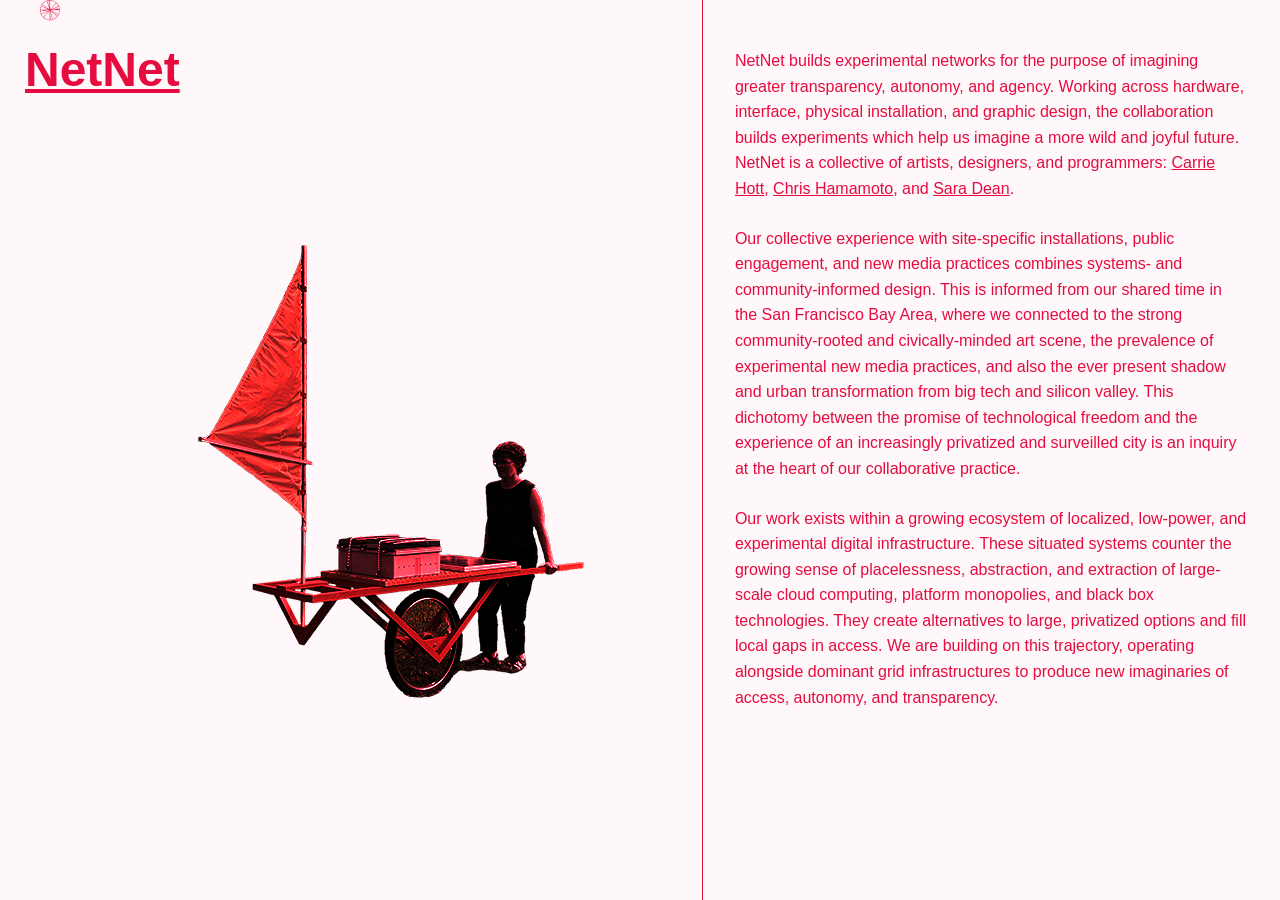
<file: index.html>
<!DOCTYPE html>
<html lang="en">
    <head>
        <meta charset="utf-8">
        <meta http-equiv="X-UA-Compatible" content="IE=edge">
        <title>NetNet</title>
        <link rel="icon" href="img/netnet.png">
        <meta name="description" content="">
        <meta name="viewport" content="width=device-width, initial-scale=1">
        <link rel="stylesheet" href="css/style.css">
    </head>
    <body>
               
            <h1 id="name">
                <a href="index.html">NetNet</a>
            </h1>
       
        <div id="title">
            <div id="net">
            <img src="img/netnet.png" alt="NetNet icon">
        </div>
      </div>

      <main>

        <div id="images">
            <a href="radiostation.html">
                <img src="img/MobileRadioIcon_Pink.png" alt="NetNet icon" id="cartimg">
            </a>

        </div>


      <div id="content">

        <p>NetNet builds experimental networks for the purpose of imagining greater transparency, autonomy, and agency. Working across hardware, interface, physical installation, and graphic design, the collaboration builds experiments which help us imagine a more wild and joyful future. NetNet is a collective of artists, designers, and programmers: <a href="https://carriehott.com"target="_blank">Carrie Hott</a>, <a href="http://chrishamamoto.com/" target="_blank">Chris Hamamoto</a>, and <a href="https://ifthen.studio/" target="_blank">Sara Dean</a>. </p>

        <p>Our collective experience with site-specific installations, public engagement, and new media practices combines systems- and community-informed design. This is informed from our shared time in the San Francisco Bay Area, where we connected to the strong community-rooted and civically-minded art scene, the prevalence of experimental new media practices, and also the ever present shadow and urban transformation from big tech and silicon valley. This dichotomy between the promise of technological freedom and the experience of an increasingly privatized and surveilled city is an inquiry at the heart of our collaborative practice.
        </p>

        <p>Our work exists within a growing ecosystem of localized, low-power, and experimental digital infrastructure. These situated systems counter the growing sense of placelessness, abstraction, and extraction of large-scale cloud computing, platform monopolies, and black box technologies. They create alternatives to large, privatized options and fill local gaps in access. We are building on this trajectory, operating alongside dominant grid infrastructures to produce new imaginaries of access, autonomy, and transparency.</p>
      
    </div>
        </main>

    </body>
</html>
</file>
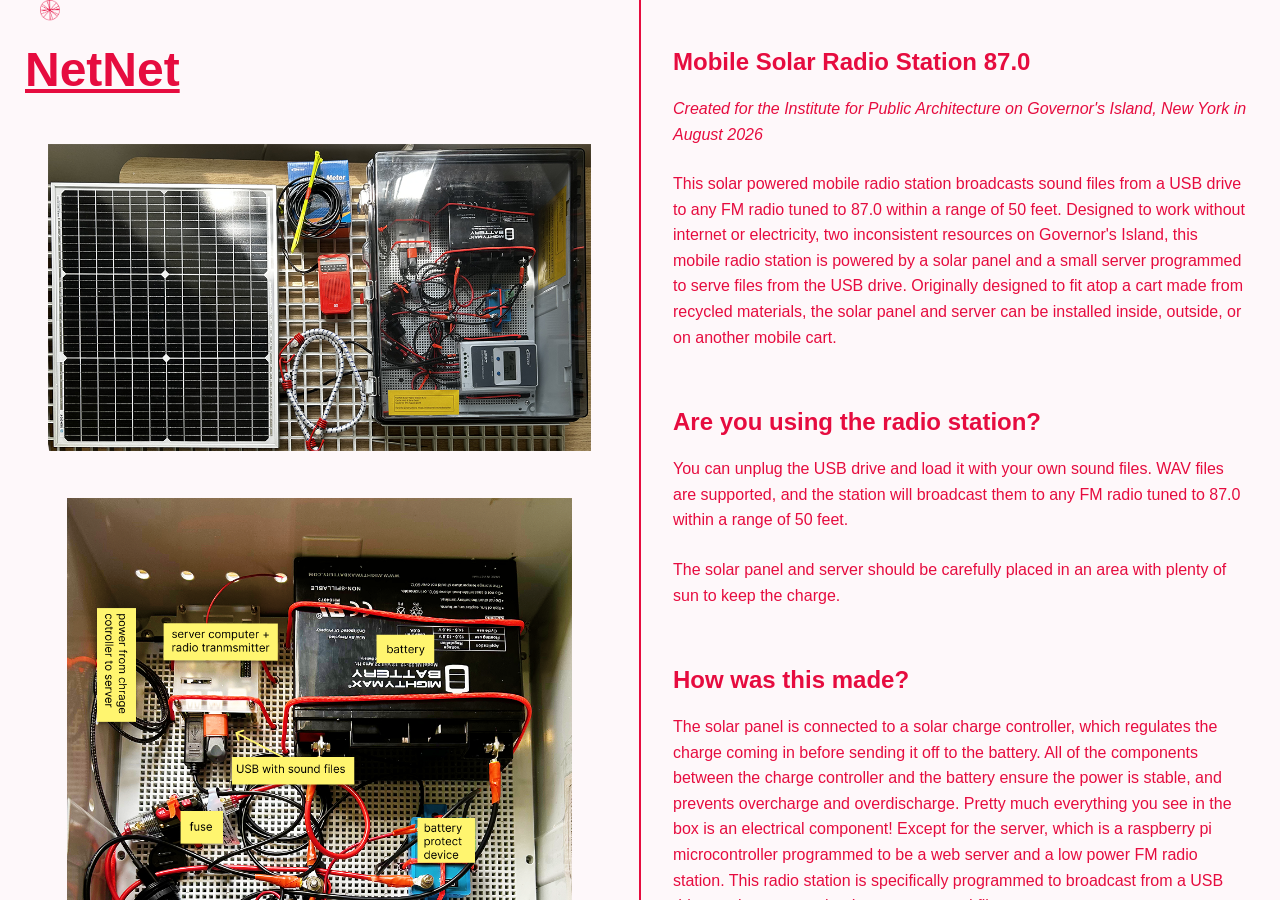
<file: radiostation.html>
<!DOCTYPE html>
<html lang="en">
    <head>
        <meta charset="utf-8">
        <meta http-equiv="X-UA-Compatible" content="IE=edge">
        <title>NetNet</title>
        <link rel="icon" href="img/netnet.png">
        <meta name="description" content="">
        <meta name="viewport" content="width=device-width, initial-scale=1">
        <link rel="stylesheet" href="css/style.css">
    </head>
    <body>
          
            <h1 id="name">
                <a href="index.html">NetNet</a>
            </h1>
         
       
        <div id="title">
             <div id="net">
            <img src="img/netnet.png" alt="NetNet icon">
        </div>
      </div>

      <main>

        <div id="mobile_description">
            <h2>Mobile Solar Radio Station 87.0</h2>
        <p class="small">
            <i>Created for the Institute for Public Architecture on Governor's Island, New York in August 2026</i>
        </p>
        <p class="small">This solar powered mobile radio station broadcasts sound files from a USB drive to any FM radio tuned to 87.0 within a range of 50 feet. Designed to work without internet or electricity, two inconsistent resources on Governor's Island, this mobile radio station is powered by a solar panel and a small server programmed to serve files from the USB drive. Originally designed to fit atop a cart made from recycled materials, the solar panel and server can be installed inside, outside, or on another mobile cart.</p>
          <h2>Are you using the radio station?</h2>
          <p> Jump to further information <a href="#content">here</a></p>
        </div>

        <div id="radioimages">
            <img src="img/RadioServer.png" alt="NetNet icon" width="500px" height="auto" class="radioimg">

                <img src="img/serverdiagram.png" alt="NetNet icon" width="500px" height="auto" class="radioimg">

            <img src="img/MobileRadioLeft.gif" alt="NetNet icon" width="500px" height="auto" class="radioimg">

                 <img src="img/MobileRadio_Top.jpg" alt="NetNet icon" width="500px" height="auto" class="radioimg">


            <img src="img/StandingRadio.gif" alt="NetNet icon" width="500px" height="auto" class="radioimg">

           <video autoplay loop controls width="500px" height="auto" class="radioimg">
                <source src="img/RadioOverview_2.mp4" type="video/mp4">
            </video >

                      <img src="img/MobileRadioRight.gif" alt="NetNet icon" width="500px" height="auto" class="radioimg">
        </div>


      <div id="content">

        <h2>Mobile Solar Radio Station 87.0</h2>
        <p class="small"><i>Created for the Institute for Public Architecture on Governor's Island, New York in August 2026</i></p>
        <p class="small"></p>
        <p>This solar powered mobile radio station broadcasts sound files from a USB drive to any FM radio tuned to 87.0 within a range of 50 feet. Designed to work without internet or electricity, two inconsistent resources on Governor's Island, this mobile radio station is powered by a solar panel and a small server programmed to serve files from the USB drive. Originally designed to fit atop a cart made from recycled materials, the solar panel and server can be installed inside, outside, or on another mobile cart.</p>
        <br>
        <h2>Are you using the radio station?</h2>
        <p>You can unplug the USB drive and load it with your own sound files. WAV files are supported, and the station will broadcast them to any FM radio tuned to 87.0 within a range of 50 feet.</p>
        <p>The solar panel and server should be carefully placed in an area with plenty of sun to keep the charge.</p>
        <br>
        <h2>How was this made?</h2>
        <p>The solar panel is connected to a solar charge controller, which regulates the charge coming in before sending it off to the battery. All of the components between the charge controller and the battery ensure the power is stable, and prevents overcharge and overdischarge. Pretty much everything you see in the box is an electrical component! Except for the server, which is a raspberry pi microcontroller programmed to be a web server and a low power FM radio station. This radio station is specifically programmed to broadcast from a USB drive so that you can load your own sound files.</p>
        <br>
        <h2>Credits</h2>
        <p>Made with support from the <a href="https://instituteforpublicarchitecture.org/" target="_blank">Institute for Public Architecture</a></p>
        <p>Server guidance from <a href="solarprotocol.net/guides.html" target="_blank">Solar Protocol</a> and <a href="https://lowcarbonmethods.com/local/zine" target="_blank"> Powered Media</a></p>
        <p>FM Radio Transmitter guidance from <a href="https://github.com/ChristopheJacquet/PiFmRds/blob/master/README.md" target="_blank">PiFMRds</a></p>

    </div>
        </main>

    </body>
</html>
</file>
<file: css/style.css>
html, body {
    margin: 0;
    padding: 0;
}

html {
    font-size: 100%;
}

*, *:before, *:after {
    box-sizing: border-box;
}   

body {
    font-family: Verdana, Geneva, Tahoma, sans-serif; 
    background-color: #fef8fa;
    color: #333;
}

main {
    display: flex;
    flex-direction: row;
    height: 100vh;
    width: 100%;
}

#images {
   margin-top: 15%;
   margin-left: 10%;
   padding: 1%; 
    width: 50%;

}

#radioimages {
    padding-top: 10%; 
    width: 50%;
    height: 100vh;
    display: flex;
    flex-direction: column;
    justify-content: space-between;
    align-items: center;
    border-right: #e60c3f 1px solid;
      overflow-y: auto;
}
    

.radioimg {
    width: 85%;
    margin: 1rem 0;
}

#cartimg {
    max-width: 100%;
    margin: 1rem 0;
}

#cartimg:hover {
    opacity: 0.5; 
}

h2  {
    color: #e60c3f;
    font-size: 1.5rem;
    margin-top: 1rem;
}

#mobile_description {
    display: none;
}

#content {
    padding: 2rem;
    width: 50%;
    height: 100vh; 
    overflow-y: auto;
    border-left: #e60c3f 1px solid;
}

#content p {
    color: #e60c3f;
    font-size: 1rem;
    line-height: 1.6;
    margin-bottom: 1.5rem;
}

#title {
    text-align: center;
    color: #e60c3f;
    width: 50%; 
    height: 100vh; 
    position: fixed;
    z-index: -5; 
}

 #radioimg:hover {
    border: 1px solid #e60c3f;
 } 



a {
    color: #e60c3f;
    text-decoration: underline;
}

#net {
    position: absolute;
    width: 100px;
    animation: netmap-x 10s linear infinite alternate, netmap-y 10s linear infinite alternate;  
}

#name {
    color: #e60c3f;
    font-size: 3rem;
    position: fixed; 
    top: 10px; 
    left: 25px; 
    width: 50%;
    z-index: 1000;
    text-decoration: none;
    }

    
#net img {
      width: 20%; 
}

p .small {
    font-size: 0.5rem;
    color: #e60c3f;
}

@keyframes netmap-x {
 from { left: 0px; }
  to   { left: calc(95% - 28px); }
}

@keyframes netmap-y {
  from { top: 0px; }
  to   { top: calc(95% - 28px); }
}

@media (max-width: 768px) {
    #title, #name {
        position: static;
        width: 100%;
        height: auto;
        border-right: none;
        padding: 2rem;
        text-decoration: none;
    }

    #title h1, #name h1 {
        font-size: 5rem;
        margin-top: 1rem;
        width: 100%;
        text-decoration: none;
    }


    #mobile_description {
        display: block;
        position: static;
        padding-left: 2rem;
        padding-right: 2rem;
        width: 100%;
        height: auto;
        border-right: none;
          color: #e60c3f;
    }

    main {
        flex-direction: column;
        height: auto;
    }

    #radioimages {
        width: 100%;
        height: auto;
        border-right: none;
        border-bottom: #e60c3f 1px solid;
    }

    #content {
        margin-left: 0;
        width: 100%;
        border-left: none;
        border-top: #e60c3f 1px solid;
        padding: 2rem;
    }
}
</file>
